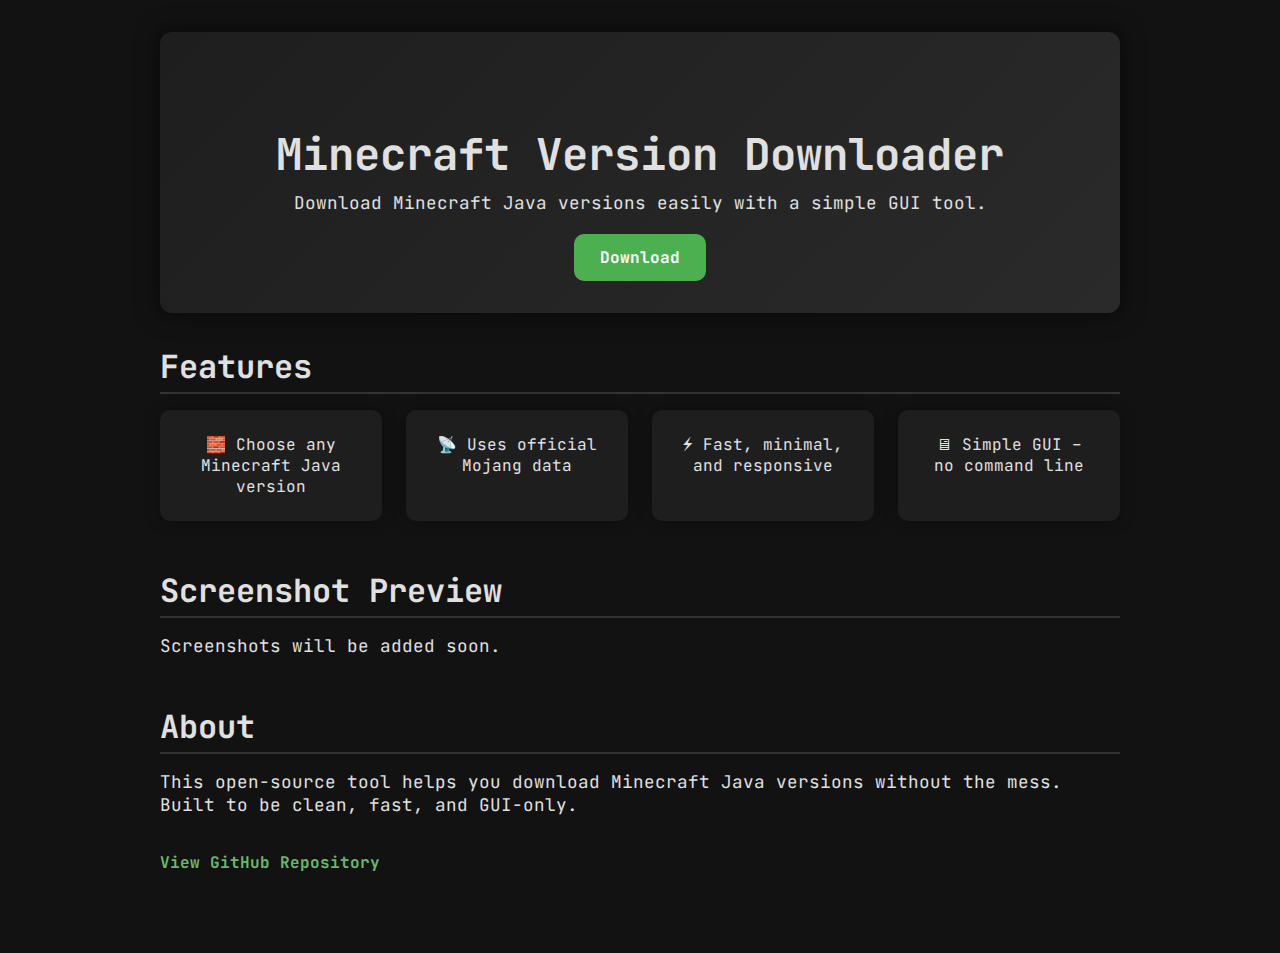
<file: index.html>
<!DOCTYPE html>
<html lang="en">
<head>
  <meta charset="UTF-8" />
  <meta name="viewport" content="width=device-width, initial-scale=1.0" />
  <title>Minecraft Version Downloader</title>
  <link rel="stylesheet" href="style.css" />
  <link rel="preconnect" href="https://fonts.googleapis.com">
  <link rel="preconnect" href="https://fonts.gstatic.com" crossorigin>
  <link href="https://fonts.googleapis.com/css2?family=JetBrains+Mono:wght@400;700&display=swap" rel="stylesheet">
</head>
<body>
  <div class="container">
    <header>
      <h1>Minecraft Version Downloader</h1>
      <p>Download Minecraft Java versions easily with a simple GUI tool.</p>
      <a href="https://github.com/MagicDippyEgg/Minecraft-Version-Downloader/releases" class="btn">Download</a>
    </header>

    <main>
      <section class="features">
        <h2>Features</h2>
        <div class="grid">
          <div class="card">🧱 Choose any Minecraft Java version</div>
          <div class="card">📡 Uses official Mojang data</div>
          <div class="card">⚡ Fast, minimal, and responsive</div>
          <div class="card">🖥 Simple GUI – no command line</div>
        </div>
      </section>

      <section class="screenshots">
        <h2>Screenshot Preview</h2>
        <p>Screenshots will be added soon.</p>
      </section>

      <section class="about">
        <h2>About</h2>
        <p>
          This open-source tool helps you download Minecraft Java versions without the mess. Built to be clean, fast, and GUI-only.
        </p>
        <a href="https://github.com/MagicDippyEgg/Minecraft-Version-Downloader" class="link">View GitHub Repository</a>
      </section>
    </main>
  </div>
</body>
</html>
</file>
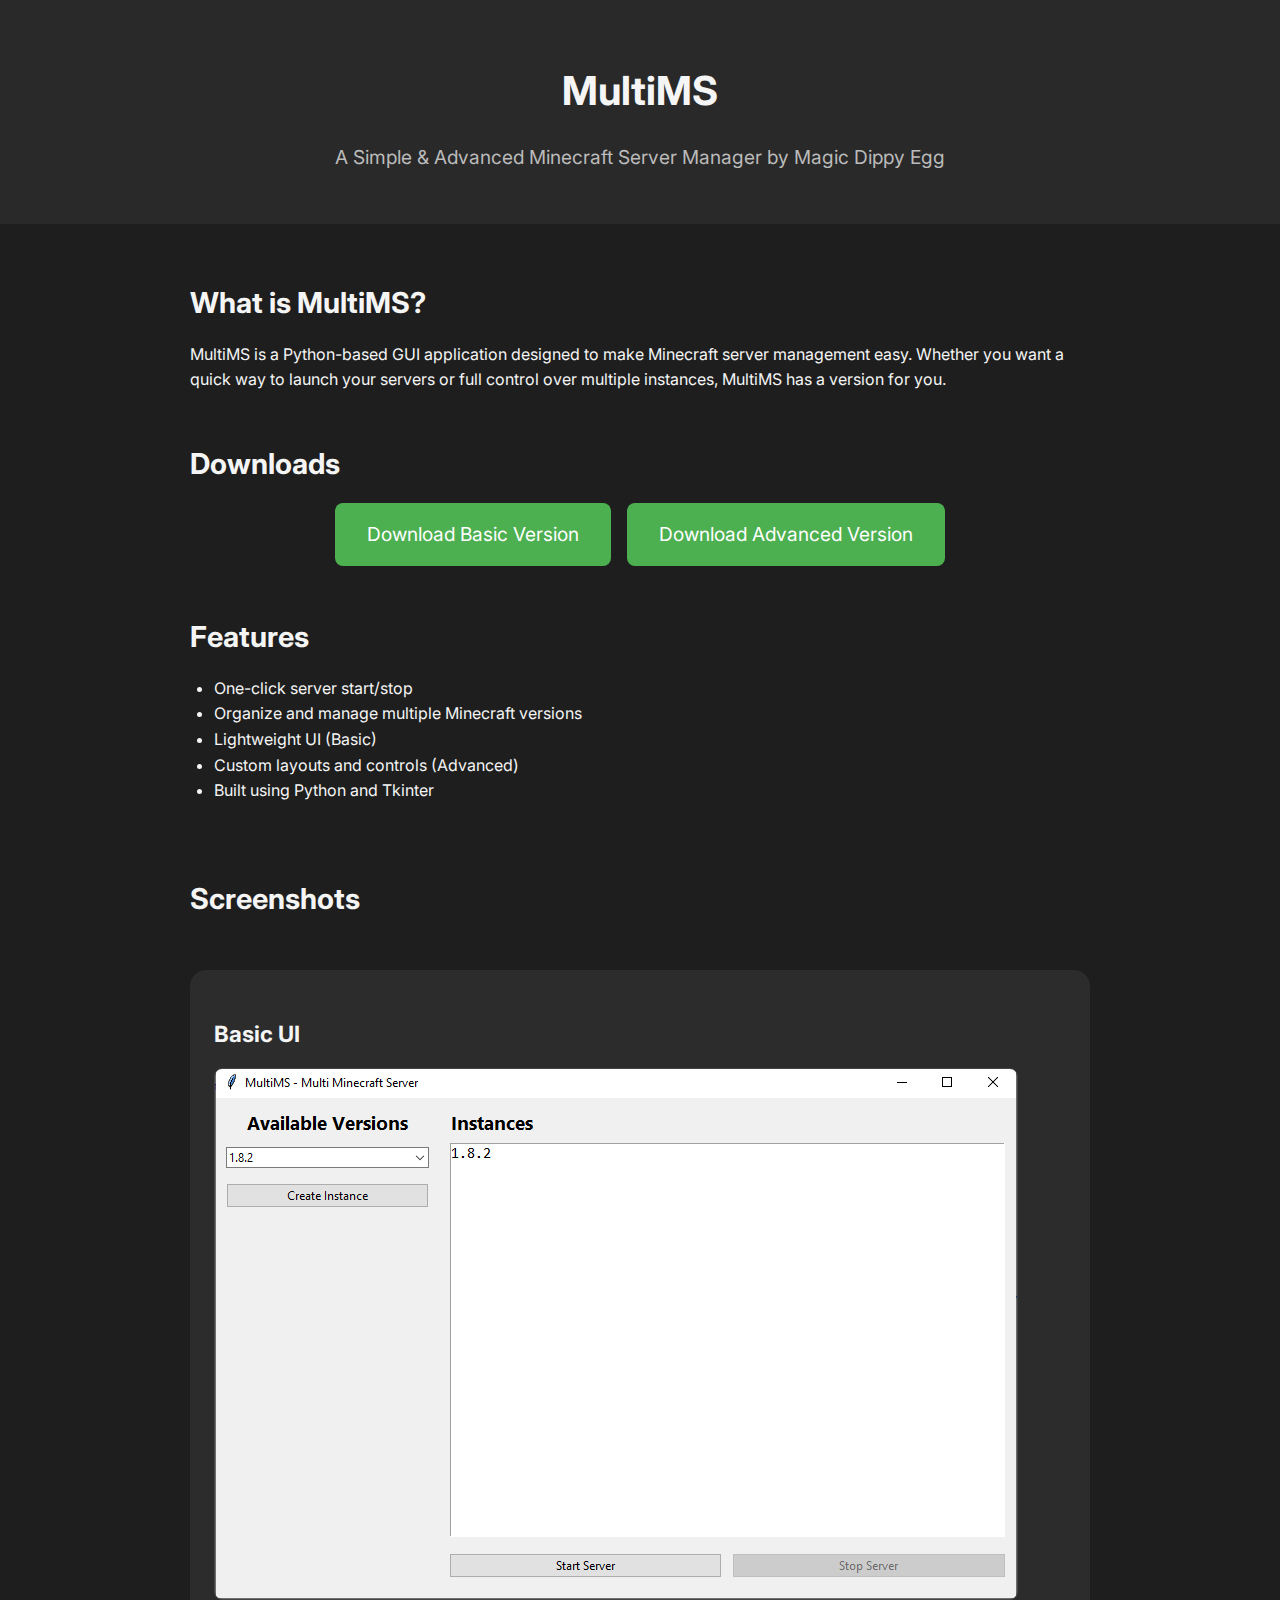
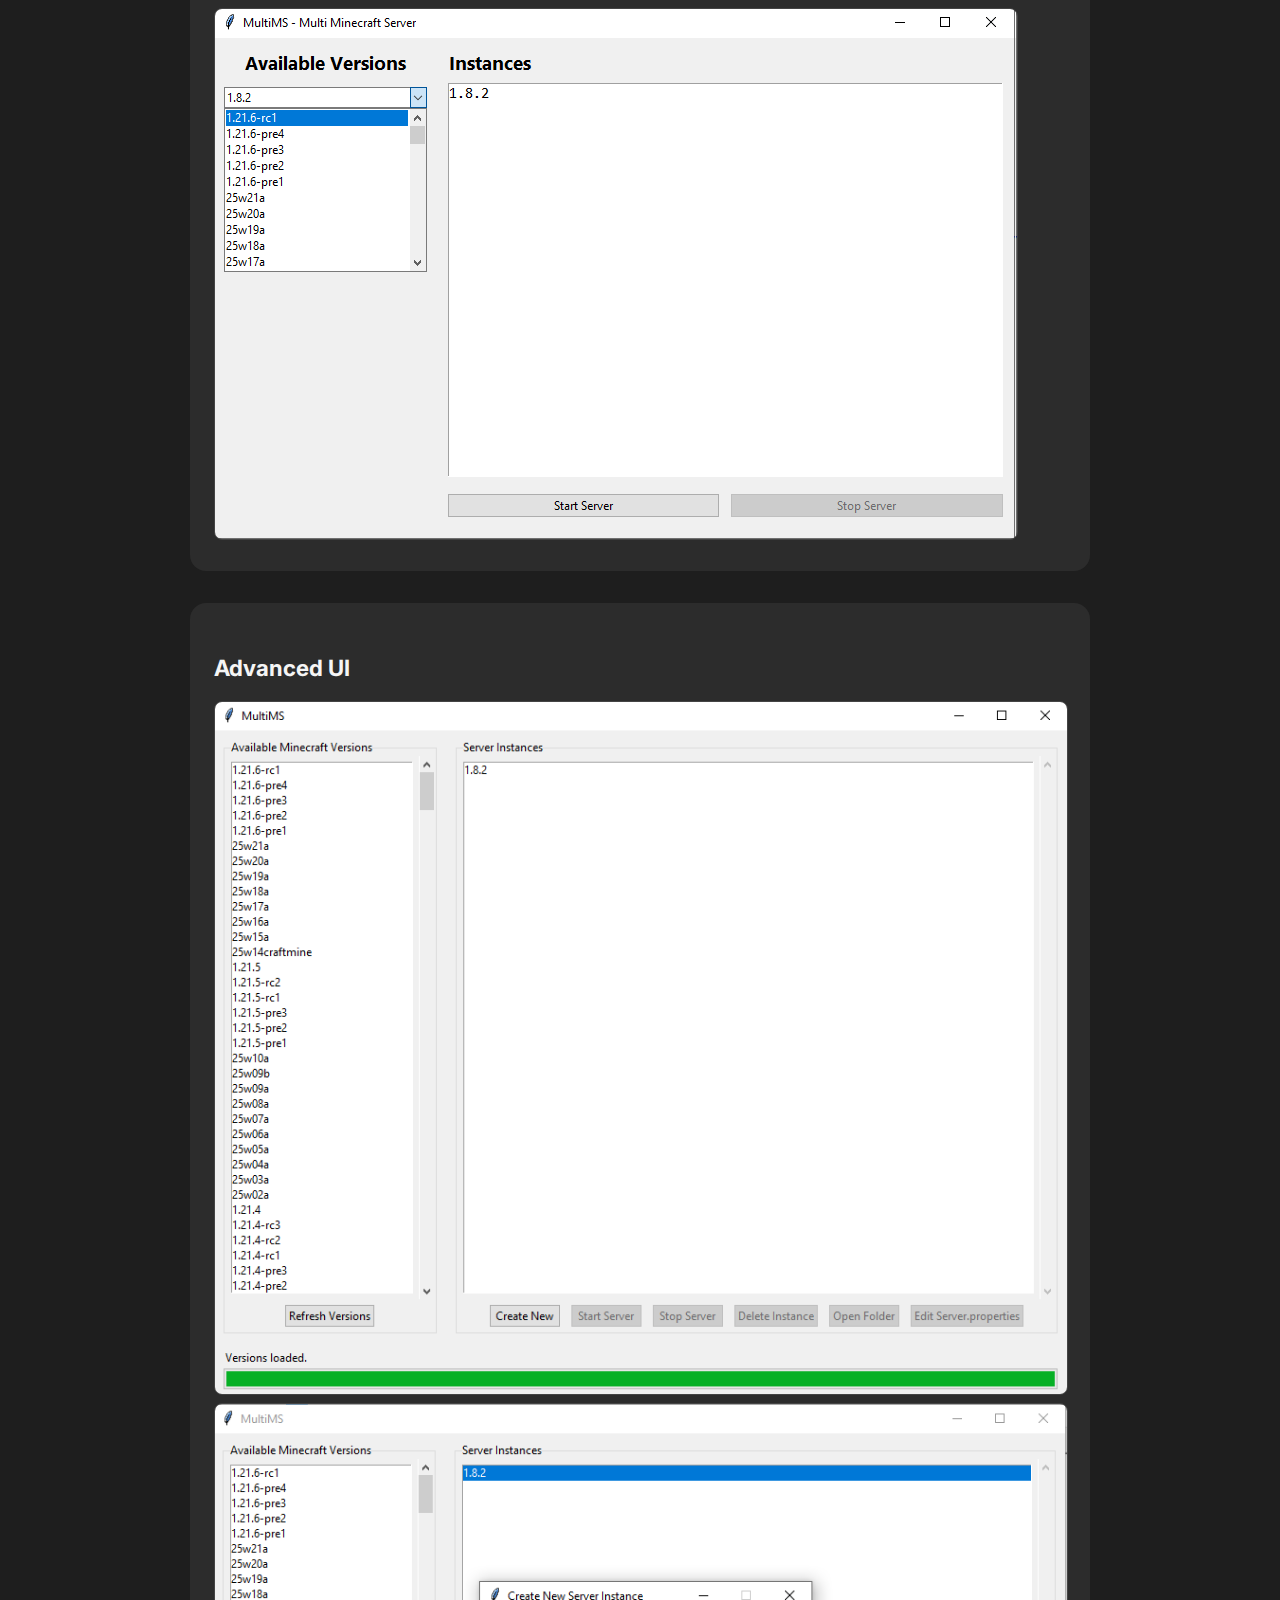
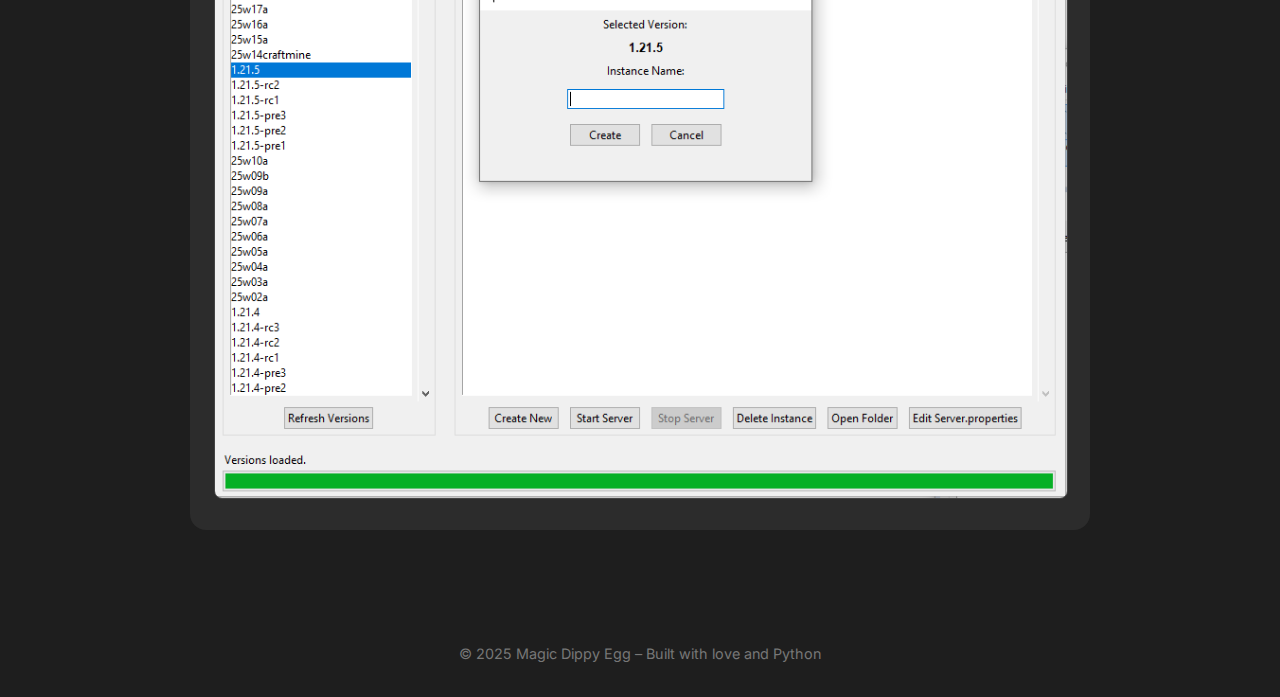
<file: multims.html>
<!DOCTYPE html>
<html lang="en">
<head>
  <meta charset="UTF-8" />
  <meta name="viewport" content="width=device-width, initial-scale=1.0" />
  <title>MultiMS – Minecraft Server Manager</title>
  <link rel="icon" type="image/png" href="icon.png">
  <link href="https://fonts.googleapis.com/css2?family=Inter:wght@400;700&display=swap" rel="stylesheet" />
  <style>
    body {
      font-family: 'Inter', sans-serif;
      margin: 0;
      background: #1e1e1e;
      color: #f5f5f5;
      line-height: 1.6;
    }

    header {
      background: #292929;
      padding: 2rem;
      text-align: center;
    }

    header h1 {
      font-size: 2.5rem;
      margin-bottom: 0.5rem;
    }

    header p {
      font-size: 1.2rem;
      color: #bbbbbb;
    }

    main {
      padding: 2rem;
      max-width: 900px;
      margin: auto;
    }

    .section {
      margin-bottom: 3rem;
    }

    .buttons {
      display: flex;
      flex-direction: column;
      gap: 1rem;
      align-items: center;
    }

    .btn {
      background: #4CAF50;
      color: white;
      padding: 1rem 2rem;
      border: none;
      border-radius: 0.5rem;
      font-size: 1.2rem;
      cursor: pointer;
      text-decoration: none;
      transition: background 0.2s ease-in-out;
    }

    .btn:hover {
      background: #45a049;
    }

    h2 {
      font-size: 1.8rem;
      margin-bottom: 1rem;
    }

    ul {
      padding-left: 1.5rem;
    }

    .screenshot-section {
      display: grid;
      gap: 2rem;
    }

    .screenshot-category {
      background: #2c2c2c;
      padding: 1.5rem;
      border-radius: 1rem;
    }

    .screenshot-category h3 {
      font-size: 1.4rem;
      margin-bottom: 1rem;
    }

    .screenshot-category img {
      max-width: 100%;
      height: auto;
      border-radius: 0.5rem;
      border: 1px solid #444;
    }

    footer {
      text-align: center;
      padding: 2rem;
      color: #777;
      font-size: 0.9rem;
    }

    @media (min-width: 600px) {
      .buttons {
        flex-direction: row;
        justify-content: center;
      }
    }
  </style>
</head>
<body>
  <header>
    <h1>MultiMS</h1>
    <p>A Simple & Advanced Minecraft Server Manager by Magic Dippy Egg</p>
  </header>

  <main>
    <section class="section">
      <h2>What is MultiMS?</h2>
      <p>
        MultiMS is a Python-based GUI application designed to make Minecraft server management easy. Whether you want a quick way to launch your servers or full control over multiple instances, MultiMS has a version for you.
      </p>
    </section>

    <section class="section">
      <h2>Downloads</h2>
      <div class="buttons">
        <a class="btn" href="MultiMS/MultiMS_Basic.exe" download>Download Basic Version</a>
        <a class="btn" href="MultiMS/MultiMS_Advanced.exe" download>Download Advanced Version</a>
      </div>
    </section>

    <section class="section">
      <h2>Features</h2>
      <ul>
        <li>One-click server start/stop</li>
        <li>Organize and manage multiple Minecraft versions</li>
        <li>Lightweight UI (Basic)</li>
        <li>Custom layouts and controls (Advanced)</li>
        <li>Built using Python and Tkinter</li>
      </ul>
    </section>

    <section class="section screenshot-section">
      <h2>Screenshots</h2>

      <div class="screenshot-category">
        <h3>Basic UI</h3>
        <img src="MultiMS/basic-ui-1.png" alt="Basic UI Screenshot 1" />
        <img src="MultiMS/basic-ui-2.png" alt="Basic UI Screenshot 2" />
      </div>

      <div class="screenshot-category">
        <h3>Advanced UI</h3>
        <img src="MultiMS/advanced-ui-1.png" alt="Advanced UI Screenshot 1" />
        <img src="MultiMS/advanced-ui-2.png" alt="Advanced UI Screenshot 2" />
      </div>
    </section>
  </main>

  <footer>
    &copy; 2025 Magic Dippy Egg – Built with love and Python
  </footer>
</body>
</html>
</file>
<file: style.css>
body {
  margin: 0;
  font-family: 'JetBrains Mono', monospace;
  background: #121212;
  color: #e0e0e0;
}

.container {
  max-width: 960px;
  margin: auto;
  padding: 2rem;
}

header {
  text-align: center;
  padding: 4rem 1rem 2rem;
  background: linear-gradient(135deg, #1e1e1e, #2a2a2a);
  border-radius: 12px;
  box-shadow: 0 0 24px rgba(0,0,0,0.6);
  margin-bottom: 2rem;
}

h1 {
  font-size: 2.75rem;
  margin-bottom: 0.5rem;
}

p {
  font-size: 1.1rem;
  margin: 0.5rem 0 1.25rem;
}

.btn {
  display: inline-block;
  padding: 0.8rem 1.6rem;
  background: #4caf50;
  color: white;
  text-decoration: none;
  font-weight: bold;
  border-radius: 10px;
  transition: background 0.3s ease;
}

.btn:hover {
  background: #388e3c;
}

main h2 {
  font-size: 2rem;
  margin-top: 2rem;
  margin-bottom: 1rem;
  border-bottom: 2px solid #333;
  padding-bottom: 0.25rem;
}

.grid {
  display: grid;
  grid-template-columns: repeat(auto-fit, minmax(220px, 1fr));
  gap: 1.5rem;
  margin-top: 1rem;
}

.card {
  background: #1e1e1e;
  padding: 1.5rem;
  border-radius: 10px;
  box-shadow: 0 0 16px rgba(0, 0, 0, 0.3);
  text-align: center;
  font-size: 1rem;
}

.about, .screenshots, .features {
  margin-bottom: 3rem;
}

.link {
  display: inline-block;
  margin-top: 1rem;
  color: #66bb6a;
  text-decoration: none;
  font-weight: bold;
}

.link:hover {
  text-decoration: underline;
}
</file>
